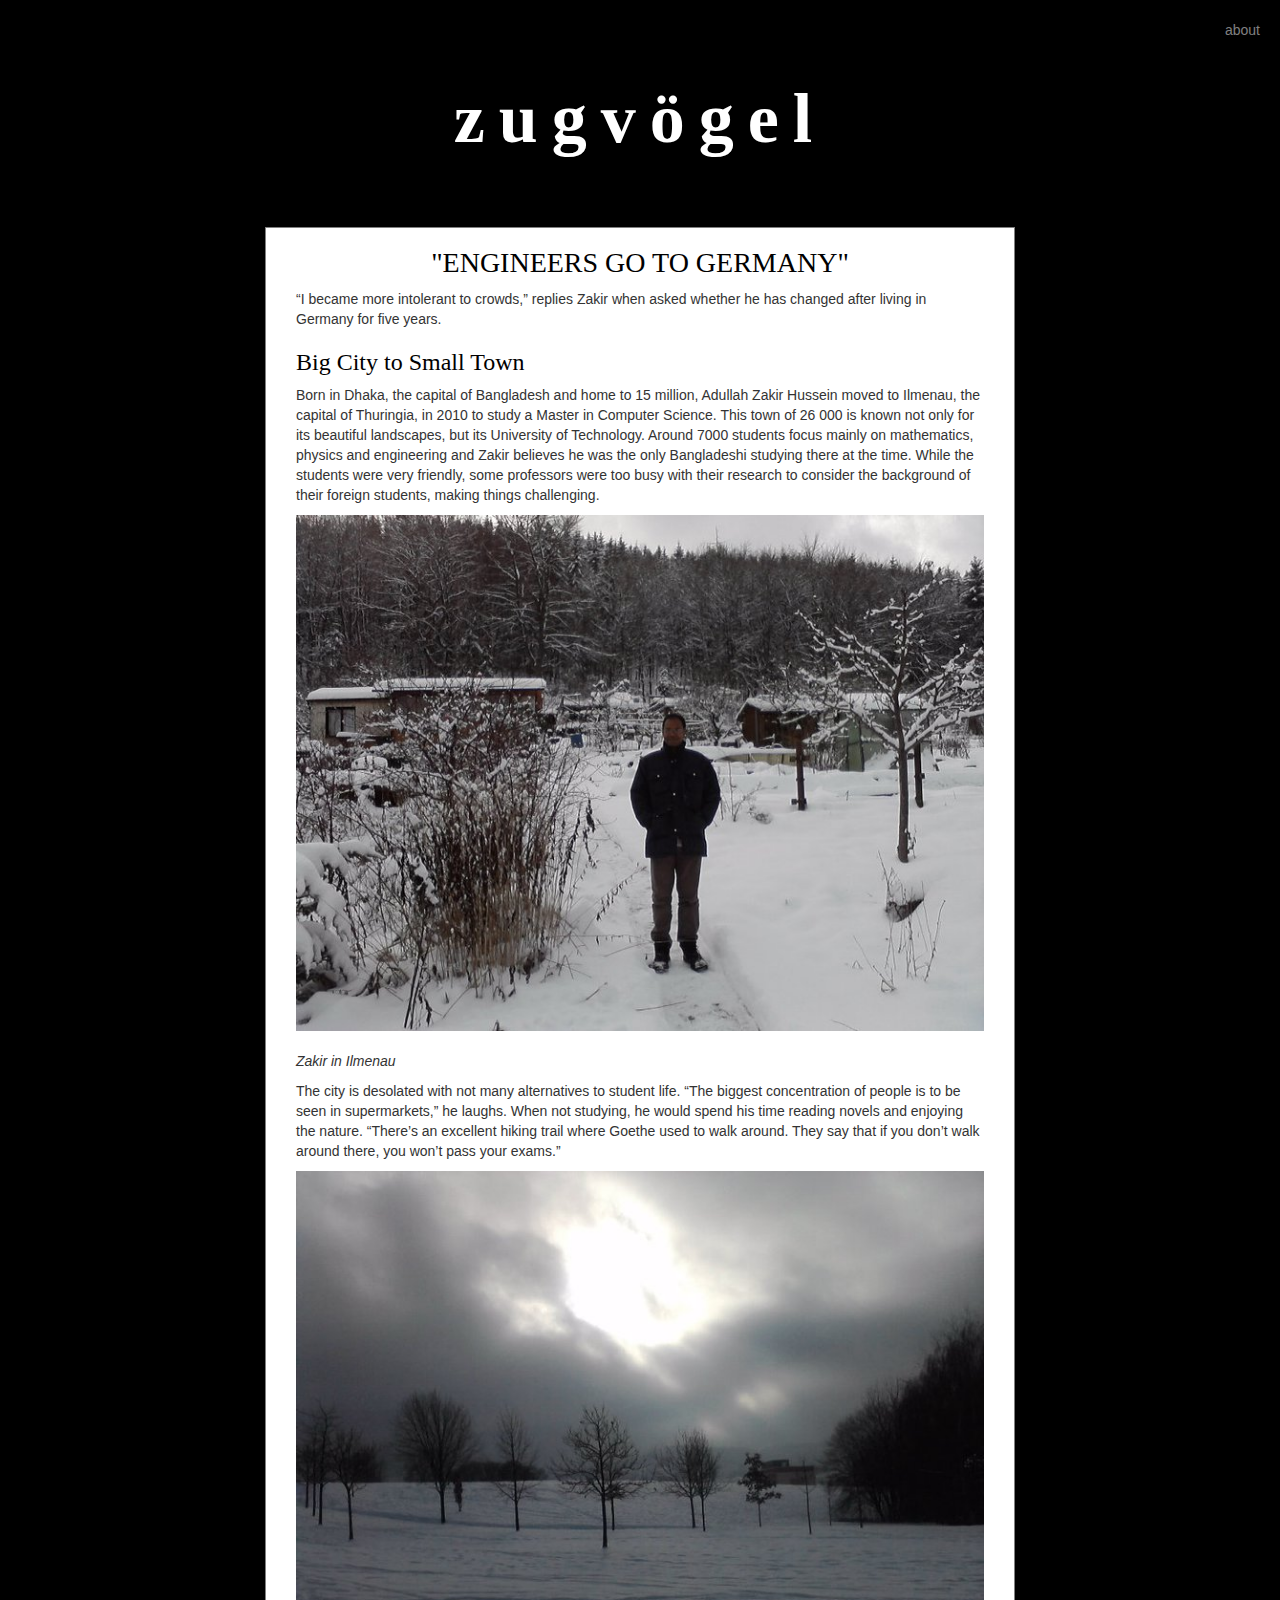
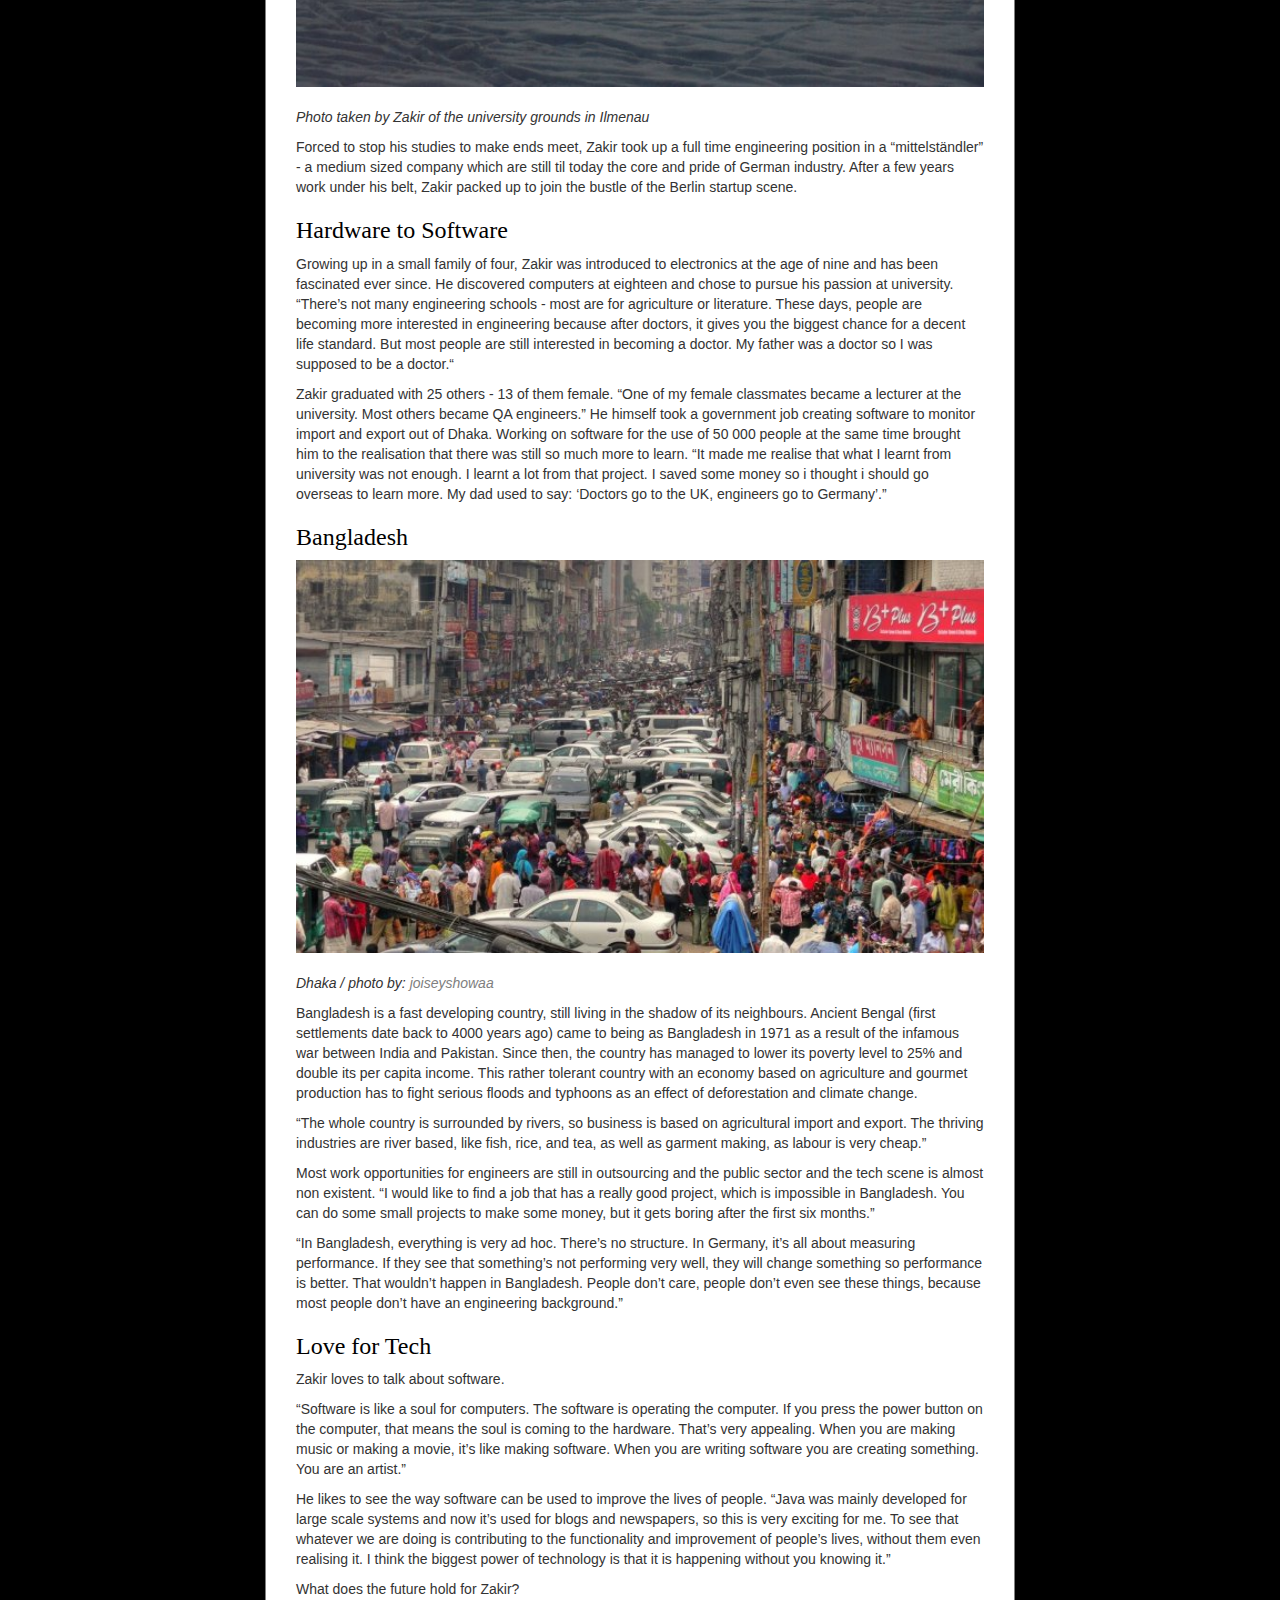
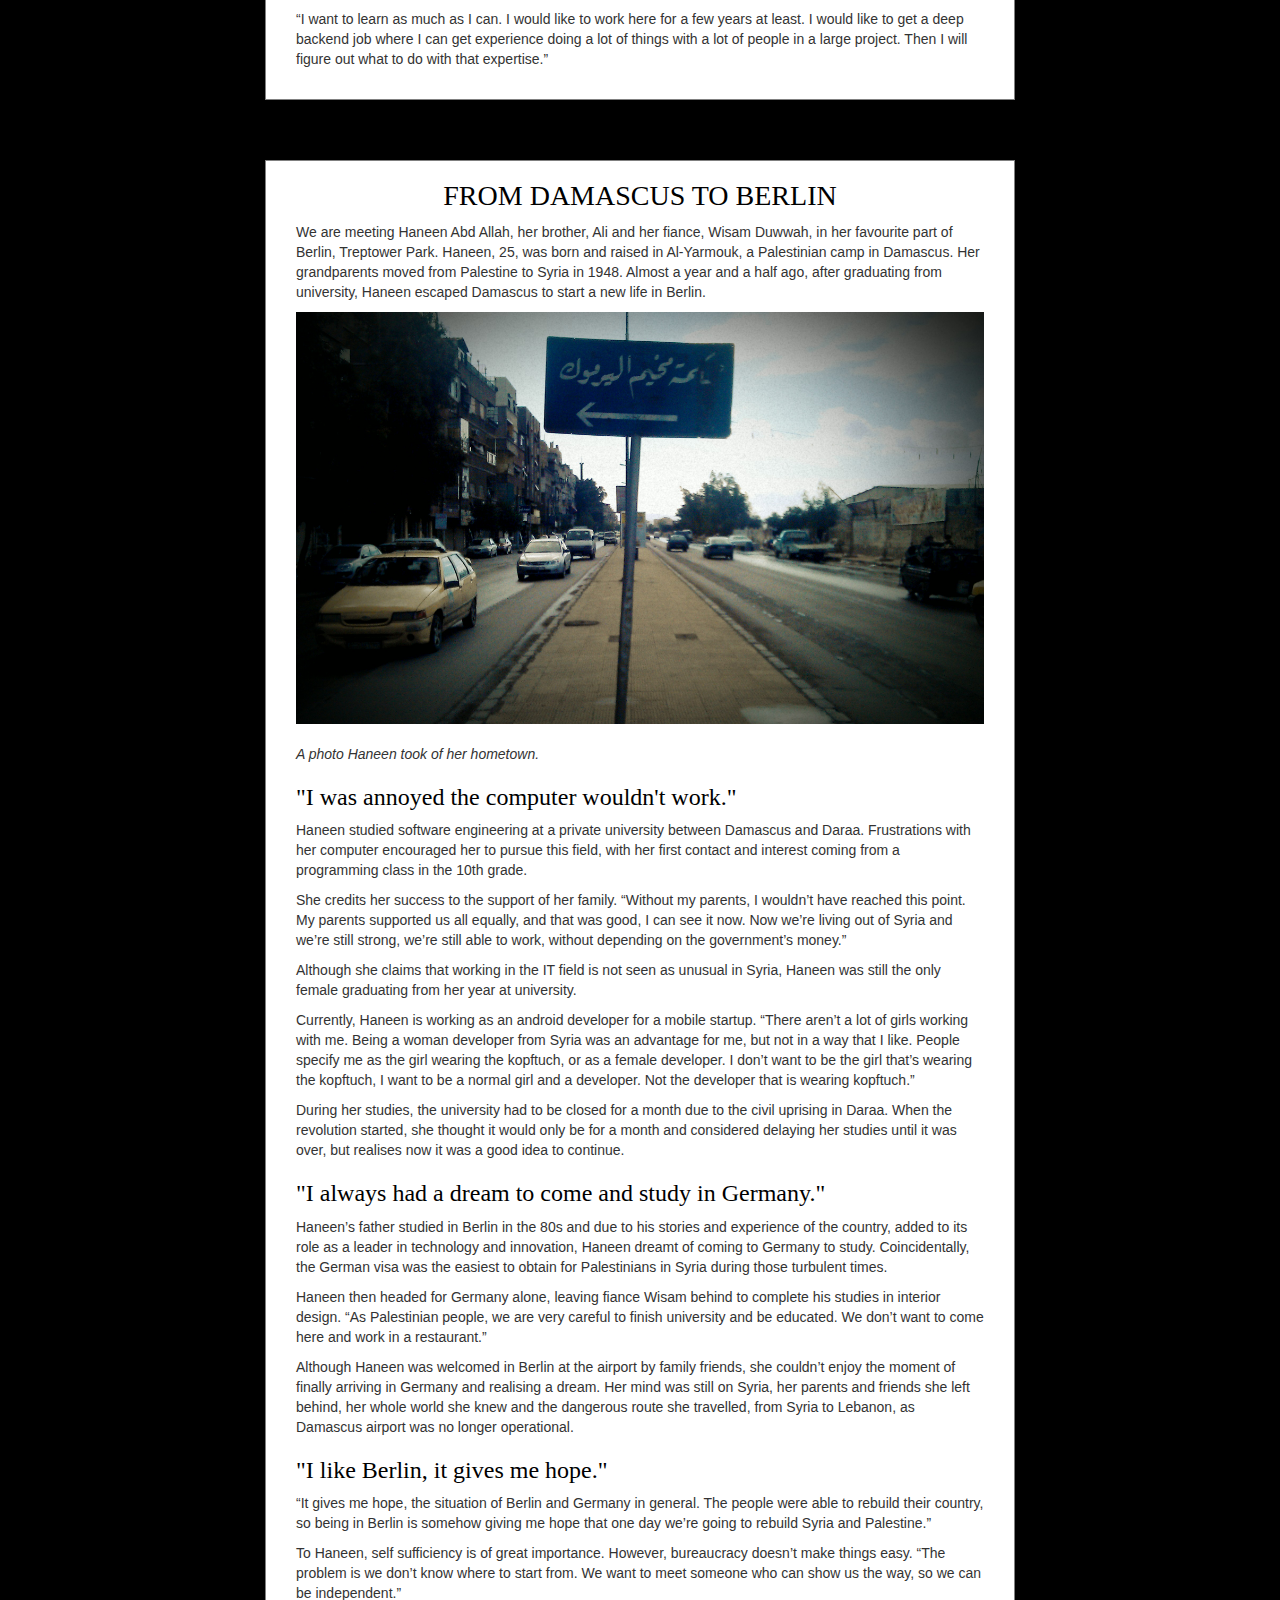
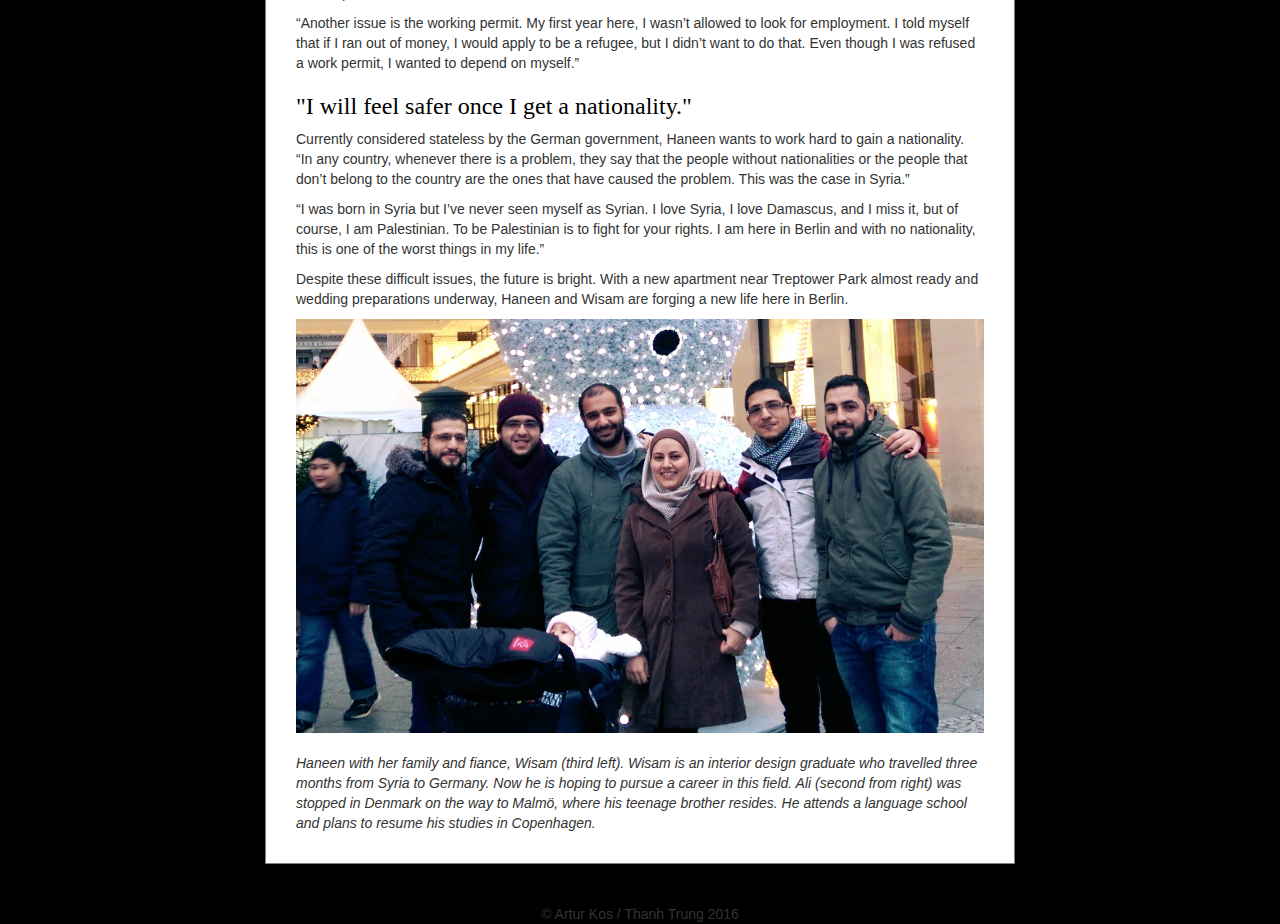
<file: index.html>
<!DOCTYPE html>
<html lang="en">
	<head>
		<meta charset="utf-8">
		<meta http-equiv="X-UA-Compatible" content="IE=edge">
		<meta name="viewport" content="width=device-width, initial-scale=1">

		<title>zugvoegel</title>

		<link rel="stylesheet" href="https://maxcdn.bootstrapcdn.com/bootstrap/3.3.5/css/bootstrap.min.css">

		<link rel="stylesheet" href="css/styles.css">

		<script src="https://ajax.googleapis.com/ajax/libs/jquery/1.11.3/jquery.min.js"></script>
   
    	<script src="https://maxcdn.bootstrapcdn.com/bootstrap/3.3.5/js/bootstrap.min.js"></script>



	</head>
	<body>

	<nav class="navigation-bar">
		<ul>
		<li><a href="about.html">about</a></li>
	
		</ul>
	</nav>
		<div class="container-fluid anchor" id="zugvoegel">

			<br>
			<br>
			<br>
			
			<h1>zugvögel</h1>
			<br>
			<br>
			<br>
		

		</div>

		<div class="container-fluid" id="background-div2">
			<div class="container-fluid anchor" id="second-post">
			<h2>"Engineers go to Germany"</h2>
			<div class="container-fluid">
			<p>“I became more intolerant to crowds,” replies Zakir when asked whether he has changed after living in Germany for five years.</p>
			<h3>Big City to Small Town</h3> 
			<p>Born in Dhaka, the capital of Bangladesh and home to 15 million, Adullah Zakir Hussein moved to Ilmenau, the capital of Thuringia, in 2010 to study a Master in Computer Science. This town of 26 000 is known not only for its beautiful landscapes, but its University of Technology. Around 7000 students focus mainly on mathematics, physics and engineering and Zakir believes he was the only Bangladeshi studying there at the time. While the students were very friendly, some professors were too busy with their research to consider the background of their foreign students, making things challenging.</p>
			<img src="img/zakir.jpg" width="100%">  
			<br>
			<br>
			<p class="caption">Zakir in Ilmenau</p>
			<p>The city is desolated with not many alternatives to student life. “The biggest concentration of people is to be seen in supermarkets,” he laughs. When not studying, he would spend his time reading novels and enjoying the nature. “There’s an excellent hiking trail where Goethe used to walk around. They say that if you don’t walk around there, you won’t pass your exams.”</p>
			<img src="img/ilmenau.jpg" width="100%"> 
			<br>
			<br>
			<p class="caption">Photo taken by Zakir of the university grounds in Ilmenau</p> 
			<p>Forced to stop his studies to make ends meet,  Zakir took up a full time engineering position in a “mittelständler” - a medium sized company which are still til today the core and pride of German industry. After a few years work under his belt, Zakir packed up to join the bustle of the Berlin startup scene.</p>
			<h3>Hardware to Software</h3>
			<p>Growing up in a small family of four, Zakir was introduced to electronics at the age of nine and has been fascinated ever since. He discovered computers at eighteen and chose to pursue his passion at university. “There’s not many engineering schools - most are for agriculture or literature. These days, people are becoming more interested in engineering because after doctors, it gives you the biggest chance for a decent life standard. But most people are still interested in becoming a doctor. My father was a doctor so I was supposed to be a doctor.“</p>
			<p>Zakir graduated with 25 others - 13 of them female. “One of my female classmates became a lecturer at the university. Most others became QA engineers.” He himself took a government job creating software to monitor import and export out of Dhaka. Working on software for the use of 50 000 people at the same time brought him to the realisation that there was still so much more to learn.  “It made me realise that what I learnt from university was not enough. I learnt a lot from that project. I saved some money so i thought i should go overseas to learn more. My dad used to say: ‘Doctors go to the UK, engineers go to Germany’.”</p>
			<h3>Bangladesh</h3>
			<img src="img/dhaka.jpg" width="100%">  
			<br>
			<br>
			<p class="caption">Dhaka / photo by: <a href="https://www.flickr.com/photos/joiseyshowaa/" target="_blank">joiseyshowaa</a></p>
			<p>Bangladesh is a fast developing country, still living in the shadow of its neighbours. Ancient Bengal (first settlements date back to 4000 years ago) came to being as Bangladesh in 1971 as a result of the infamous war between India and Pakistan. Since then, the country has managed to lower its poverty level to 25% and double its per capita income. This rather tolerant country with an economy based on agriculture and gourmet production has to fight serious floods and typhoons as an effect of deforestation and climate change.</p>
			<p>“The whole country is surrounded by rivers, so business is based on agricultural import and export. The thriving industries are river based, like fish, rice, and tea, as well as garment making, as labour is very cheap.”</p>
			<p>Most work opportunities for engineers are still in outsourcing and the public sector and the tech scene is almost non existent. “I would like to find a job that has a really good project, which is impossible in Bangladesh. You can do some small projects to make some money, but it gets boring after the first six months.”</p>
			<p>“In Bangladesh, everything is very ad hoc. There’s no structure. In Germany, it’s all about measuring performance. If they see that something’s not performing very well, they will change something so performance is better. That wouldn’t happen in Bangladesh. People don’t care, people don’t even see these things, because most people don’t have an engineering background.”</p>
			<h3>Love for Tech</h3>
			<p>Zakir loves to talk about software.</p>
			<p>“Software is like a soul for computers. The software is operating the computer. If you press the power button on the computer, that means the soul is coming to the hardware. That’s very appealing. When you are making music or making a movie, it’s like making software. When you are writing software you are creating something. You are an artist.”</p>
			<p>He likes to see the way software can be used to improve the lives of people. “Java was mainly developed for large scale systems and now it’s used for blogs and newspapers, so this is very exciting for me. To see that whatever we are doing is contributing to the functionality and improvement of people’s lives, without them even realising it. I think the biggest power of technology is that it is happening without you knowing it.”</p>
			<p>What does the future hold for Zakir?</p>
			<p>“I want to learn as  much as I can. I would like to work here for a few years at least. I would like to get a deep backend job where I can get experience doing a lot of things with a lot of people in a large project. Then I will figure out what to do with that expertise.”</p>
			<br>







			
		</div>
		</div>
		</div>
		<br>
		<br>
		<br>
		<div class="container-fluid" id="background-div1">
		<div class="container-fluid anchor" id="first-post">



		<h2>from damascus to berlin</h2>

		    <div class="container-fluid"> 
       
			
			<p>We are meeting Haneen Abd Allah, her brother, Ali and her fiance, Wisam Duwwah, in her favourite part of Berlin, Treptower Park. Haneen, 25, was born and raised in Al-Yarmouk, a Palestinian camp in Damascus. Her grandparents moved from Palestine to Syria in 1948. Almost a year and a half ago, after graduating from university, Haneen escaped Damascus to start a new life in Berlin.</p>

			<img src="img/haneen1.jpg" width="100%">
			<br>
			<br>
			<p class="caption">A photo Haneen took of her hometown.</p>
			
			<h3>"I was annoyed the computer wouldn't work."</h3>

			<p>Haneen studied software engineering at a private university between Damascus and Daraa. Frustrations with her computer encouraged her to pursue this field, with her first contact and interest coming from a programming class in the 10th grade.</p>

			<p>She credits her success to the support of her family. “Without my parents, I wouldn’t have reached this point. My parents supported us all equally, and that was good, I can see it now. Now we’re living out of Syria and we’re still strong, we’re still able to work, without depending on the government’s money.”</p>

			<p>Although she claims that working in the IT field is not seen as unusual in Syria, Haneen was still the only female graduating from her year at university.</p>
	
			<p>Currently, Haneen is working as an android developer for a mobile startup. “There aren’t a lot of girls working with me. Being a woman developer from Syria was an advantage for me, but not in a way that I like. People specify me as the girl wearing the kopftuch, or as a female developer. I don’t want to be the girl that’s wearing the kopftuch, I want to be a normal girl and a developer. Not the developer that is wearing kopftuch.”</p>

			<p>During her studies, the university had to be closed for a month due to the civil uprising in Daraa. When the revolution started, she thought it would only be for a month and considered delaying her studies until it was over, but realises now it was a good idea to continue.</p>

			<h3>"I always had a dream to come and study in Germany."</h3>

			<p>Haneen’s father studied in Berlin in the 80s and due to his stories and experience of the country, added to its role as a leader in technology and innovation, Haneen dreamt of coming to Germany to study. Coincidentally, the German visa was the easiest to obtain for Palestinians in Syria during those turbulent times.</p>

			<p>Haneen then headed for Germany alone, leaving fiance Wisam behind to complete his studies in interior design. “As Palestinian people, we are very careful to finish university and be educated. We don’t want to come here and work in a restaurant.”</p>

			<p>Although Haneen was welcomed in Berlin at the airport by family friends, she couldn’t enjoy the moment of finally arriving in Germany and realising a dream. Her mind was still on Syria, her parents and friends she left behind, her whole world she knew and the dangerous route she travelled, from Syria to Lebanon, as Damascus airport was no longer operational.</p>

			<h3>"I like Berlin, it gives me hope."</h3>

			<p>“It gives me hope, the situation of Berlin and Germany in general. The people were able to rebuild their country, so being in Berlin is somehow giving me hope that one day we’re going to rebuild Syria and Palestine.”</p>

			<p>To Haneen, self sufficiency is of great importance. However, bureaucracy doesn’t make things easy. “The problem is we don’t know where to start from. We want to meet someone who can show us the way, so we can be independent.”</p>

			<p>“Another issue is the working permit. My first year here, I wasn’t allowed to look for employment. I told myself that if I ran out of money, I would apply to be a refugee, but I didn’t want to do that. Even though I was refused a work permit, I wanted to depend on myself.”</p>

			<h3>"I will feel safer once I get a nationality."</h3>

			<p>Currently considered stateless by the German government, Haneen wants to work hard to gain a nationality. “In any country, whenever there is a problem, they say that the people without nationalities or the people that don’t belong to the country are the ones that have caused the problem. This was the case in Syria.”</p>

			<p>“I was born in Syria but I’ve never seen myself as Syrian. I love Syria, I love Damascus, and I miss it, but of course, I am Palestinian. To be Palestinian is to fight for your rights. I am here in Berlin and with no nationality, this is one of the worst things in my life.”</p>

			<p>Despite these difficult issues, the future is bright. With a new apartment near Treptower Park almost ready and wedding preparations underway, Haneen and Wisam are forging a new life here in Berlin.</p>

			<img src="img/haneenfamily.png" width="100%">

			<br>

			<br>
			<p class="caption">Haneen with her family and fiance, Wisam (third left). Wisam is an interior design graduate who travelled three months from Syria to Germany. Now he is hoping to pursue a career in this field. Ali (second from right) was stopped in Denmark on the way to Malmö, where his teenage brother resides. He attends a language school and plans to resume his studies in Copenhagen.</p>
			<br>

		</div>
		</div>
		<br>
		<br>
		</div>

	

	<footer><p>&copy; Artur Kos / Thanh Trung 2016</p></footer>
	</body>
</html>
</file>
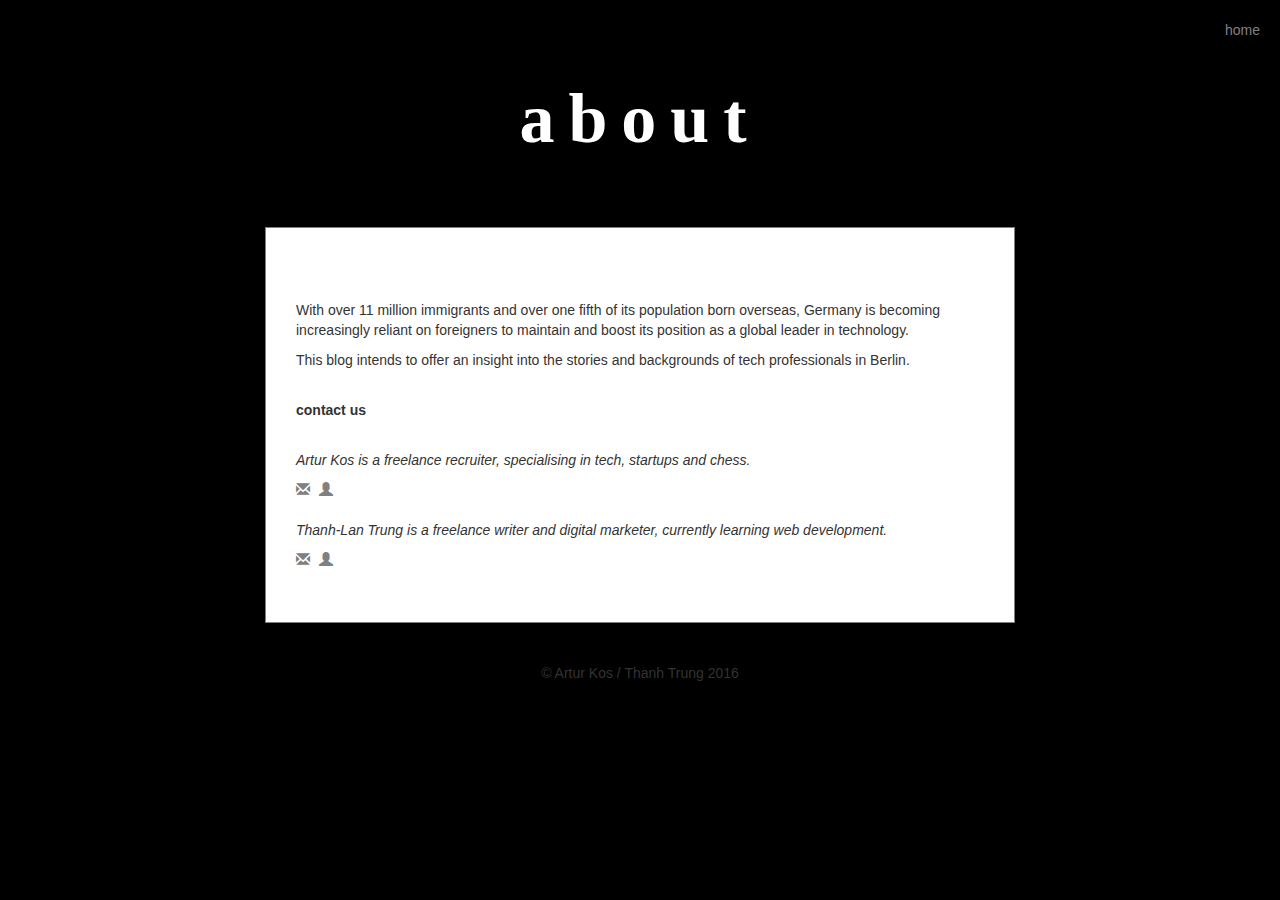
<file: about.html>
<!DOCTYPE html>
<html lang="en">
	<head>
		<meta charset="utf-8">
		<meta http-equiv="X-UA-Compatible" content="IE=edge">
		<meta name="viewport" content="width=device-width, initial-scale=1">

		<title>zugvoegel</title>

		<link rel="stylesheet" href="https://maxcdn.bootstrapcdn.com/bootstrap/3.3.5/css/bootstrap.min.css">

		<link rel="stylesheet" href="css/styles.css">

		<script src="https://ajax.googleapis.com/ajax/libs/jquery/1.11.3/jquery.min.js"></script>
   
    	<script src="https://maxcdn.bootstrapcdn.com/bootstrap/3.3.5/js/bootstrap.min.js"></script>
    	
    	<script>
  (function(i,s,o,g,r,a,m){i['GoogleAnalyticsObject']=r;i[r]=i[r]||function(){
  (i[r].q=i[r].q||[]).push(arguments)},i[r].l=1*new Date();a=s.createElement(o),
  m=s.getElementsByTagName(o)[0];a.async=1;a.src=g;m.parentNode.insertBefore(a,m)
  })(window,document,'script','https://www.google-analytics.com/analytics.js','ga');

  ga('create', 'UA-78261221-1', 'auto');
  ga('send', 'pageview');

</script>



	</head>
	<body>

	<nav class="navigation-bar">
		<ul>
		<li><a href="index.html">home</a></li>

	
		</ul>
	</nav>
		<div class="container-fluid anchor">

			<br>
			<br>
			<br>
			
			<h1>about</h1>
			<br>
			<br>
			<br>
		

		</div>
		<div class="container-fluid">
		<div class="container-fluid anchor" id="first-post" width="60%">



	

		    <div class="container-fluid" id="about-div"> 
       
			
<br>
<p>With over 11 million immigrants and over one fifth of its population born overseas, Germany is becoming increasingly reliant on foreigners to maintain and boost its position as a global leader in technology.</p>
<p>This blog intends to offer an insight into the stories and backgrounds of tech professionals in Berlin.</p>

<br>
<p><strong>contact us</strong></p>
<br>
<p class="about-us">Artur Kos  is a freelance recruiter, specialising in tech, startups and chess.</p>
<a href="mailto:artur@theblackbird.de"><span class="glyphicon glyphicon-envelope"></span></a>
<a href="https://de.linkedin.com/in/arturkos" target="_blank"><span class="glyphicon glyphicon-user"></span></a>
<br>
<br>

<p class="about-us">Thanh-Lan Trung is a freelance writer and digital marketer, currently learning web development.</p>
<a href="mailto:thanhlan.trung@gmail.com"><span class="glyphicon glyphicon-envelope"></span></a>
<a href="https://de.linkedin.com/in/thanhlantrung" target="_blank"><span class="glyphicon glyphicon-user"></span></a>

		</div>
		</div>
		<br>
		<br>
		</div>

	
			

		</div>
		</div>


	

		</div>
	<footer><p>&copy; Artur Kos / Thanh Trung 2016</p></footer>
	</body>
</html>
</file>
<file: css/styles.css>
body {
	background-color: black;
}
#about {
	background-color: black;
}
	

#first-post,
#second-post {
	background-color: white;
	width: 60%;
	border: 1.5px solid gray;
}



h1, h2, h3 {
	font-family: "Palatino Linotype", serif;
}



.navigation-bar {
	position: fixed;
	width: 100%;
	top: 0;
	background-color: black;
	z-index: 1;
}

.navigation-bar ul li {
	float: right;
	display: block;
	padding: 20px 20px 10px;
}

.navigation-bar ul li a:hover {
	text-decoration: none;
	color: white;
}

/*.anchor {
	padding-top: 50px;
}*/

p {
	font-family: Rosario, sans-serif;

}

h2 {
	text-align: center;
	font-size: 2em;
	text-transform: uppercase;

}

#zugvoegel {
	background-color: black;
	color: white;
}

#zugvoegel p {
	padding: 3em;
	text-align: center;
}

h1 {
	font-weight: bold;
	font-size: 5em;
	text-align: center;
	letter-spacing: .2em;
	color: white;
}

h2, h3 {
	color: black;
}

#background-div1,
#background-div2 {
	background-color: black;
}

a {
	color: gray;

}

footer {
	background-color: black;
	width: 100%;

}

footer p {
	text-align: center;
	margin: 0 auto;
	bottom: 0px;
}

.caption {
	font-style: italic;
}

.caption a:hover {
	text-decoration: none;
}

#about-div {
	padding-top: 52px;
	padding-bottom: 52px;
}

.about-us {
	font-style: italic;
}

.glyphicon {
	margin-right: 5px;
}

.glyphicon:hover {
	color: black;
}

@media (max-width: 480px) {
	
	#first-post,
	#second-post {
	background-color: white;
	width: 100%;
	margin: none;
	border: 0;
	padding: 0;
	text-align: justify;
}
	.container-fluid {
		background-color: white;
		color: black;

	}
	html {
		background-color: white;
		color: black;
	}

	body {
		background-color: white;
		color: black;
	}
	h1 {
		color: black;
		font-size: 250%;
	}

	#zugvoegel {
		background-color: white;
		color: black;
	
	}

	.navigation-bar {
		background-color: white;
		color: black;
	}

	#background-div1,
	#background-div2 {
		background-color: white;
		color: black;
		width: 100%;
		padding: 0;
		border: 0;
		margin: 0 auto;
		position: center;
	}

	footer {
		background-color: white;
		color: black;
	}
}
</file>
